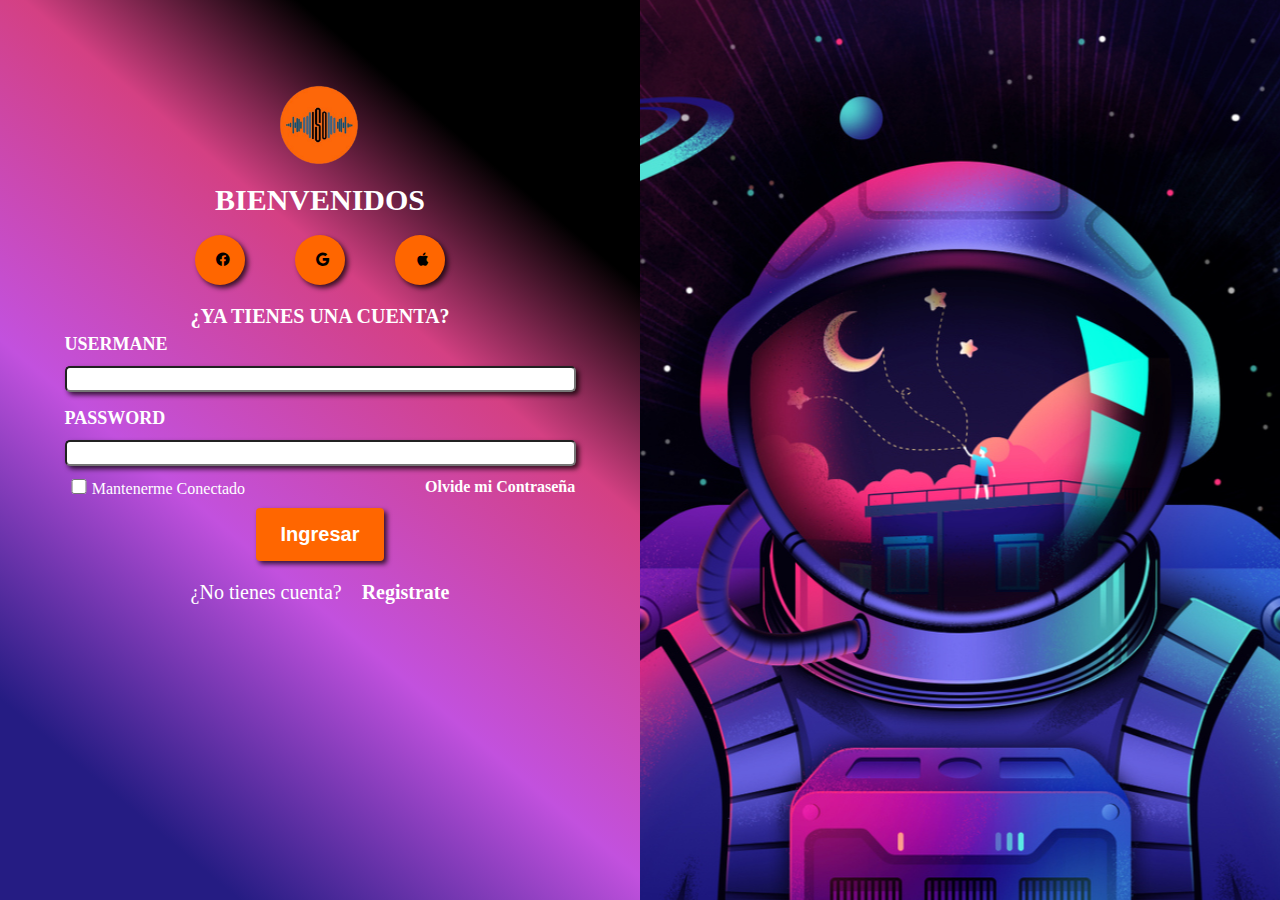
<file: links/Login.html>
<!DOCTYPE html>
<htmllang="en">
  <head>
    <meta charset="UTF-8" />
    <meta http-equiv="X-UA-Compatible" content="IE=edge" />
    <meta name="viewport" content="width=device-width, initial-scale=1.0" />
    <meta name="viewport" content="width=device-width, initial-scale=1.0">
    <title>Login</title>
    <link
      rel="stylesheet"
      href="https://cdn.jsdelivr.net/npm/bootstrap-icons@1.10.3/font/bootstrap-icons.css"
    />
    <link rel="shortcut icon" href="../img/logo.png">
    <link rel="stylesheet" href="../css/login-register.css" />
  </head>
  <body>
    <div class="main-container">
      <div class="left-container">
        <form class="form1" action="/" >
          <div class="logo-container">
            <img
              src="../img/logo.png"
              
              alt="logo"
            />
          </div>

          <div class="title-container">
            <h1>BIENVENIDOS</h1>
          </div>

          <div class="login-social-container">
            <button style="background-color: rgb(255, 102, 0);">
              <div role="img">
                <i class="bi bi-facebook"></i>
              </div>
            </button>
            <button style="background-color: rgb(255, 102, 0);">
              <div role="img">
                <i class="bi bi-google"></i>
              </div>
            </button>
            <button style="background-color: rgb(255, 102, 0);">
              <div role="img">
                <i class="bi bi-apple"></i>
              </div>
            </button>
          </div>
          <div class="separador-container">
            <span><strong>¿YA TIENES UNA CUENTA?</strong></span>
          </div>
          <div class="inputs-container">
            <label for="username"><strong>USERMANE</strong></label>
            <input class="button-login" type="text" id="username" name="username" />
          </div>
          <div class="inputs-container2">
            <label for="password"><strong>PASSWORD</strong></label>
            <input class="button-password" type="password" id="password" name="password" />
          </div>
          <div class="options-container">
            <label><input type="checkbox" id="cbox1" value="first_checkbox">Mantenerme Conectado</label><br>
            <a href="#"><strong>Olvide mi Contraseña</strong></a>
          </div>
          <div class="buttons-container">
            <a href=""><input type="submit" value="Ingresar" /></a>
            
          </div>
          <div class="register-container">
            <span>¿No tienes cuenta? </span> <a href="Register.html"><strong>Registrate</strong></a>
          </div>
        </form>
      </div>
      <div class="rigth-container" width="1000px" height="998px"> 
        <!-- <img src="img/astronauta2.jpg" width="1000px" height="998px"  alt=""> -->
      </div>
    </div>
  </body>
</html>
</file>
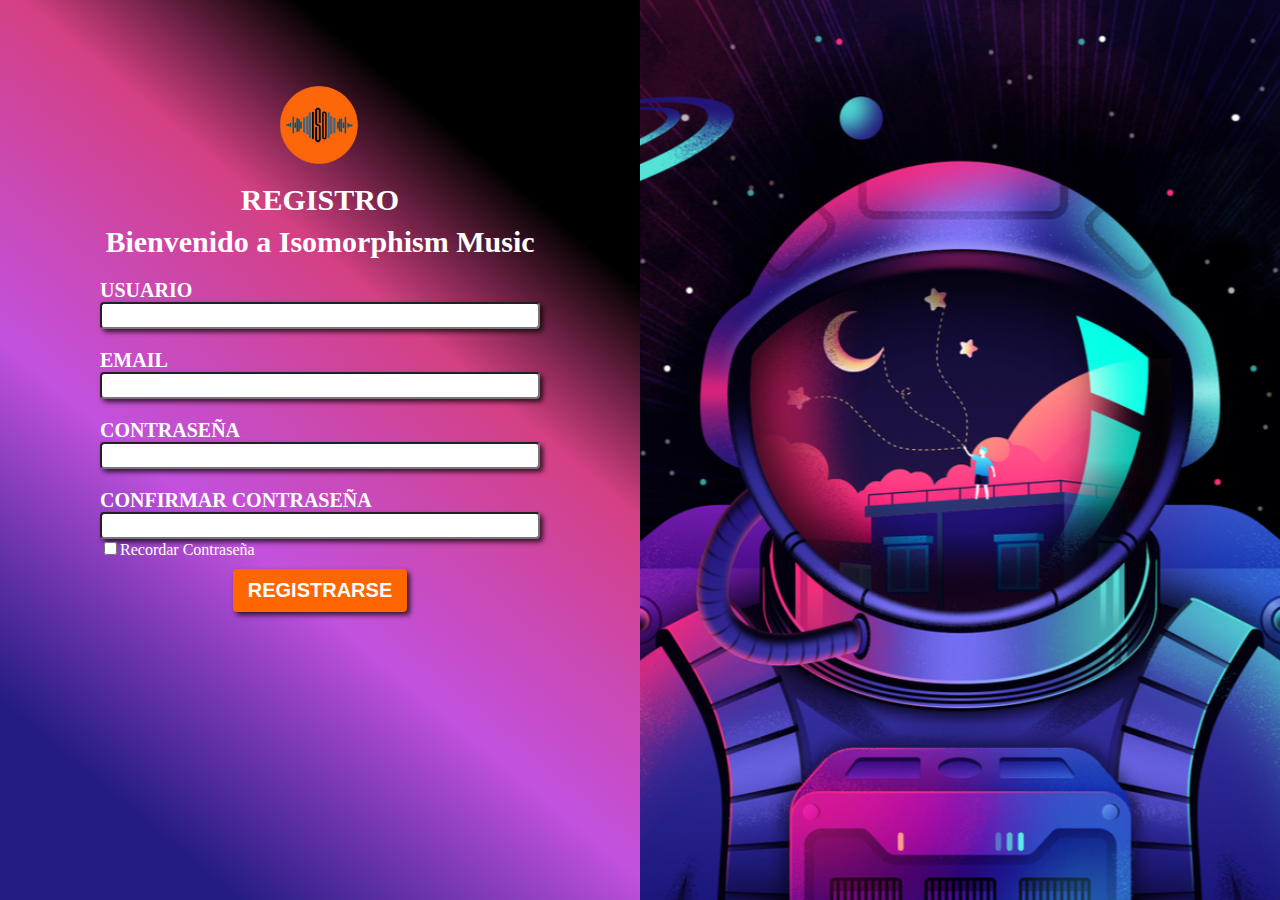
<file: links/Register.html>
<!DOCTYPE html>
<html lang="en">
  <head>
    <meta charset="UTF-8" />
    <meta http-equiv="X-UA-Compatible" content="IE=edge" />
    <meta name="viewport" content="width=device-width, initial-scale=1.0" />
    <title>Register</title>
    <link
      rel="stylesheet"
      href="https://cdn.jsdelivr.net/npm/bootstrap-icons@1.10.3/font/bootstrap-icons.css"
    />
    <link rel="shortcut icon" href="../img/logo.png">  
    <link rel="stylesheet" href="../css/login-register.css" />
  </head>
  <body>
    <div id="main-container">
      <div class="left-container">
        <form class="form2" action="/">
          <div class="logo-container">
            <img
              src="../img/logo.png"
              height="200px"
              alt="logo"/>
          </div>
          <div class="title-container">
            <h1>REGISTRO</h1>
          </div>
          <div class="bienvenido">
            <h2>Bienvenido a Isomorphism Music</h2>
          </div>
          <div class="registro-username">
            <label for="username"><strong>USUARIO</strong></label>
            <input class="button-login" type="text" id="username" name="username" />
          </div>
          <div class="registro-email">
            <label for="email"><strong>EMAIL</strong></label>
            <input class="button-login" type="text" id="email" name="email" />
          </div>
          <div class="registro-password">
            <label for="password"><strong>CONTRASEÑA</strong></label>
            <input class="button-login" type="password" id="password" name="password" />
          </div>
          <div class="registro-password-confirm">
            <label for="password-confirm"><strong>CONFIRMAR CONTRASEÑA</strong></label>
            <input class="button-login" type="password" id="password-confirm" name="password-confirm" />
          </div>
          <div class="check-recordar">
            <label><input type="checkbox" id="" value="">Recordar Contraseña</label>
          </div>
          <div class="boton-register">
            <input type="submit" value="REGISTRARSE">
          </div>
        </form>
      </div>
      <div class="rigth-container"></div>
    </div>
  </body>
</html>
</file>
<file: css/login-register.css>
@media only screen and (min-width:1px) and (max-width:400px){
  html{
    width: 400px;
    height: 854px;
  }
  
  div.rigth-container{
    display: flex;
    position: absolute;
    width: 0px;
  }

  div.left-container{
    width: 400px;
    background-image: url(../img/astronautarecortada.jpg);
  }

  .separador-container strong{
    font-size: 20px;
  }

  .form1{
    width: 383px;
  } 

  .logo-container img{
    width: 100px;
    height: 100px;
  }

  div.inputs-container{
    width: 350px;
    margin-left: 10px;
  
  }

  div.inputs-container label{
    margin: 0;
    font-size: 17px;
  }

  input#username.button-login{
    margin: 0;
  }

  div.inputs-container2{
    width: 350px;
    margin-left: 10px;
    
  }

  input#password.button-password{
    padding-left: 150px;
    padding-right: 195px;
    margin-left: 0px;
    margin-top: 0;
  }

  div.inputs-container2 label{
    margin-left: 0;
    font-size: 17px;
  }

  div.options-container{
    gap: 30px;
  }

  div.options-container label{
  font-size: 13px;  
  }

  div.options-container a{
    font-size: 13px;
    
  }

  /* REGISTRO */

  form.form2{
    width: 400px;
    margin: 0px;
  }

  div.title-container{
    font-size: 13px;
  }

  div.title-container h1{
    padding: 0px;
  }

  div.bienvenido{
    height: 34px;
  }

  div.bienvenido h2{
    margin: 0px;
    font-size: 20px;
    margin-top: 20px;
  }

  div.registro-username{
    width: 300px;
    margin: 0px 0px 0px 50px; 
  }

  div.registro-username label{
    font-size: 12px;
    margin: 0px;
    margin-top: 30px;
  }


  div.registro-email{
    width: 300px;
    margin: 10px 0px 0px 50px; 
  }

  div.registro-email label{
    font-size: 12px;
    margin: 0px;
    
  }

  input#email.button-login{
    margin: 0px;
    width: 286px;
  }

  div.registro-password{
    width: 300px;
    margin: 10px 0px 0px 50px; 
  }

  div.registro-password label{
    font-size: 12px;
    margin: 0px;
    
  }

  input#password.button-login{
    margin: 0px;
    width: 286px;
  }

  div.registro-password-confirm{
    width: 300px;
    margin: 10px 0px 0px 50px; 
  }

  div.registro-password-confirm label{
    font-size: 12px;
    margin: 0px;
  }

  input#password-confirm.button-login{
    margin: 0px;
    width: 286px;
  }

  div.check-recordar{
    margin: 10px 0px 0px 50px;
  }
}
  


@media only screen and (min-width:450px) and (max-width:1500px){
  .form1{
    margin: 0px;
  }

  div.title-container h1{
    font-size: 30px;
    margin: 0;
    display: flex;
    justify-content: center;
    align-items: center;
  }

  div.inputs-container{
    margin: 0;
  }

  div.logo-container img{
    width: 150px;
    height: 150px;
  }

  div.inputs-container2{
    margin-top: 0px;
  }

  div.separador-container{
    margin-top: 10px;
  }
  .separador-container span{
    font-size: 20px;
    margin-top: 10px;
  }
  .inputs-container label strong{
    font-size: 18px;
  }

  .inputs-container2 label strong{
    font-size: 18px;
  }

  #username.button-login{
    padding: 1px;
  }

  div.options-container{
    gap: 80px;
    font-size: 16px;
  }

  .logo-container img{
    width: 150px;
    height: 150px;
  }

  #password.button-password{
    padding: 1px;
  }

  /* REGISTRO */

  form.form2{
    margin: 0;
  }

  div.bienvenido{
    height: 34px;
  }

  div.bienvenido h2{
    margin: 0;
  }

  div.title-container h1{
    margin: 0;
  }

  input#email.button-login{
    height: 21px;
    padding: 1px;
  }

  input#password.button-login{
    height: 21px;
    padding: 1px;
  }

  input#password-confirm.button-login{
    height: 21px;
    padding: 1px;
  }
  
}

body {
  margin: 0;
  padding: 0;
  color: white;
}

form {
  width: 811px;
  height: 800px;
  margin-bottom: 150px;
}

.left-container {
  display: flex;
  flex-direction: column;
  /* background-color: #021f59; */
  background: linear-gradient(40deg, rgba(37,28,131,1) 14%, rgba(194,81,222,1) 39%, rgba(212,64,131,1) 64%, rgba(0,0,0,1) 80%);
  position: absolute;
  width: 50%;
  height: 100vh;
}

.rigth-container {
  background-color: #a0b4f2;
  position: relative;
  left: 50%;
  width: 50%;
  height: 100vh;
  background-image: url(../img/astronauta2.jpg);
  background-position: center center;
}

.logo-container {
  display: flex;
  justify-content: center;
}

.logo-container img{
  width: 250px;
  height: 250px;
}

.login-social-container {
  display: flex;
  justify-content: center;
  margin-top: 10px;
}

.login-social-container button {
  box-shadow: 3px 3px 5px 0px rgba(5, 0, 0, 0.75);
}

.separador-container {
  display: flex;
  justify-content: center;
  margin-top: 50px;
  font-size: 30px;
}

h1 {
  padding-bottom: 30px;
  margin-bottom: 0px;
  margin-top: 0px;
}

.title-container {
  display: flex;
  justify-content: center;
  height: 25px;
}

.btn-google {
  border: solid 1px;
  border-color: gray;
  width: 100%;
  padding: 9px;
  box-shadow: 0 1px 3px rgba(0, 0, 0, 0.5);
  font-weight: border;
}

.inputs-container,
.inputs-container2 {
  margin-top: 40px;
  display: flex;
  flex-direction: column;
}

.inputs-container input {
  margin: 10px 150px;
  border-radius: 5px;
  height: 20px;
  outline: none;
  padding: 4px 0px;
  font-size: 20px;
  font-family: Verdana, Geneva, Tahoma, sans-serif;
  box-shadow: 3px 3px 5px 0px rgba(5, 0, 0, 0.75);
}

.inputs-container input:hover{
  background-color: #2c344b;
  color: rgb(255, 115, 0);
  margin: 10px 150px;
  border-radius: 5px;
  height: 20px;
  outline: none;
  border-color: #2c344b;
  padding: 4px 0px;
  font-size: 20px;
  font-family: Verdana, Geneva, Tahoma, sans-serif;
}

.button-login:hover {
  box-shadow: 3px 3px 5px 0px rgb(255, 115, 0);
}

.button-password:hover {
  box-shadow: 3px 3px 5px 0px rgb(255, 115, 0);
}

.inputs-container2 input {
  margin: 10px 150px;
  border-radius: 5px;
  height: 20px;
  outline: none;
  padding: 4px 0px;
  font-size: 20px;
  font-family: Verdana, Geneva, Tahoma, sans-serif;
  box-shadow: 3px 3px 5px 0px rgba(5, 0, 0, 0.75);
}

.inputs-container2 input:hover{
  background-color: #2c344b;
  color: rgb(255, 115, 0);
  margin: 10px 150px;
  border-radius: 5px;
  border-color: #2c344b;
  height: 20px;
  outline: none;
  padding: 4px 0px;
  font-size: 20px;
  font-family: Verdana, Geneva, Tahoma, sans-serif;
}

.inputs-container2 label {
  margin: 0px 150px;
  font-size: 25px;
}

.inputs-container label {
  margin: 0px 150px;
  font-size: 25px;
}

.options-container {
  display: flex;
  justify-content: center;
  text-align: center;
  align-items: center;
  gap: 50px;
  font-size: 15px;
}

.options-container input{
  width: 20px;
  height: 15px;
}

.options-container a {
  margin-left: 20px;
  color: white;
  text-decoration: none;
}

.buttons-container {
  display: flex;
  justify-content: center;
  padding-top: 10px;
  margin-top: 0px;
}

.buttons-container input {
  padding: 15px 25px;
  border-radius: 4px;
  background-color: rgb(255, 102, 0);
  box-shadow: 3px 3px 5px 0px rgba(5, 0, 0, 0.75);
  border-width: 0px;
  color: white;
  font-weight: bold;
  font-size: 20px;
}

.register-container {
  display: flex;
  justify-content: center;
  gap: 20px;
  margin-top: 20px;
  font-size: 20px;
}

.register-container a {
  text-decoration: none;
  color: white;
}

.login-social-container {
  display: flex;
  justify-content: center;
  gap: 50px;
  height: 50px;
}

.login-social-container button {
  width: 50px;
  border-radius: 200px 200px 200px 200px;
  border-width: 0px;
}

.login-social-container div {
  width: 50px;
  height: 40px;
  display: flex;
  align-items: center;
  justify-content: center;
  margin: -4px -4px;
}

/* Registro */

.left-container{
  display: flex;
  justify-content: center;
  align-items: center;
}

.form2{
  width: 600px;
  height: 800px;
  margin: 50px 30px;
  margin-bottom: 200px;
}

.title-container h1{
  font-size: 20px;
}

.bienvenido{
  display: flex;
  justify-content: center;
  font-size: 20px;

}

.registro-username{
  display: flex;
  flex-direction: column;
  margin: 20px 30px;
}

.registro-username input{
  margin: 0 50px;
  outline: none;
  padding: 5px;
  box-shadow: 3px 3px 5px 0px rgba(5, 0, 0, 0.75);
  border-radius: 4px;
  font-size: 18px;
  
}

.registro-username input:hover{
  background-color: #2c344b;
  border-color: #2c344b;
  color: rgb(255, 102, 0);
}

.registro-username label{
  margin: 0px 50px;
  font-size: 20px;
}

.registro-email{
  display: flex;
  flex-direction: column;
  margin: 20px 30px;
}

.registro-email input{
  margin: 0 50px;
  outline: none;
  padding: 5px;
  box-shadow: 3px 3px 5px 0px rgba(5, 0, 0, 0.75);
  border-radius: 4px;
  font-size: 18px;
}

.registro-email input:hover{
  background-color: #2c344b;
  border-color: #2c344b;
  color: rgb(255, 102, 0);
}

.registro-email label{
  margin: 0px 50px;
  font-size: 20px;
}

.registro-password{
  display: flex;
  flex-direction: column;
  margin: 20px 30px;
}

.registro-password input{
  margin: 0 50px;
  outline: none;
  padding: 5px;
  box-shadow: 3px 3px 5px 0px rgba(5, 0, 0, 0.75);
  border-radius: 4px;
  font-size: 18px;
}

.registro-password input:hover{
  background-color: #2c344b;
  border-color: #2c344b;
  color: rgb(255, 102, 0);
}

.registro-password label{
  margin: 0px 50px;
  font-size: 20px;
}

.registro-password-confirm{
  display: flex;
  flex-direction: column;
  margin: 20px 30px 0px 30px;
}

.registro-password-confirm input{
  margin: 0 50px;
  outline: none;
  padding: 5px;
  box-shadow: 3px 3px 5px 0px rgba(5, 0, 0, 0.75);
  border-radius: 4px;
  font-size: 18px;
}

.registro-password-confirm input:hover{
  background-color: #2c344b;
  border-color: #2c344b;
  color: rgb(255, 102, 0);
}

.registro-password-confirm label{
  margin: 0px 50px;
  font-size: 20px;;
}

.check-recordar{
  display: flex;
  justify-content: start;
  margin-left: 80px;
  font-size: 16px;
}

.boton-register{
  display: flex;
  justify-content: center;
  margin-top: 10px;
}

.boton-register input{
  padding: 10px 15px;
  border-radius: 4px;
  background-color: rgb(255, 102, 0);
  box-shadow: 3px 3px 5px 0px rgba(5, 0, 0, 0.75);
  border-width: 0px;
  color: white;
  font-weight: bold;
  font-size: 20px;
}
</file>
